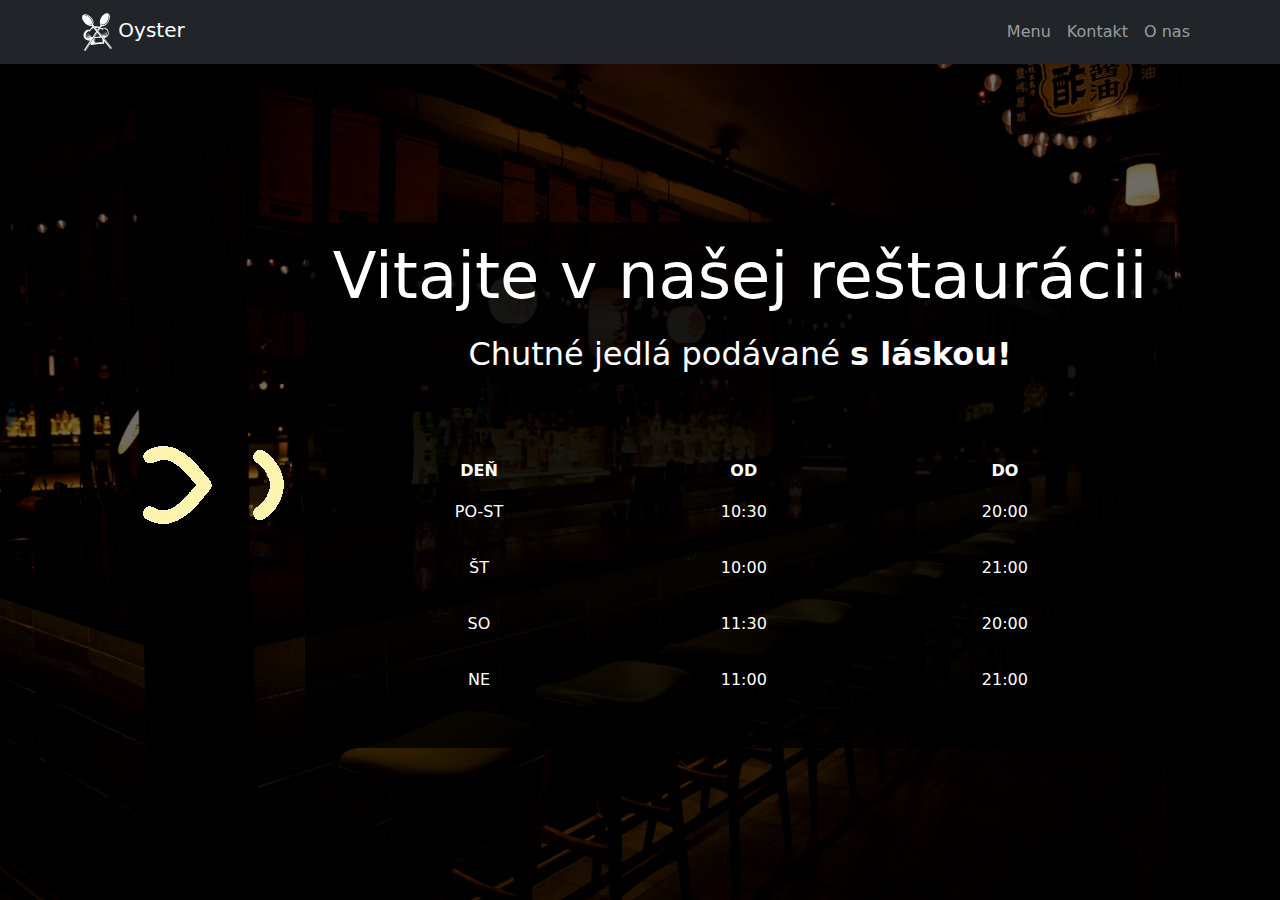
<file: index.html>
<!DOCTYPE html>
<html lang="sk">

<head>
  <meta charset="UTF-8">
  <meta name="description" content="Reštaurácia">
  <meta name="keywords" content="Jedlo, smotana, syr">
  <meta name="author" content="Daria Volynchikova">
  <meta name="viewport" content="width=device-width, initial-scale=1.0">
  <title>Oyster</title>
  <link href="https://cdn.jsdelivr.net/npm/bootstrap@5.3.0/dist/css/bootstrap.min.css" rel="stylesheet">
  <link rel="stylesheet" href="css/style_main.css">
  <link rel="icon" href="img/logo_white.svg" type="image/x-icon">
</head>
<body>

  <!-- Preload (kreatívny bod?) -->
  <div id="preloader">
    <img src="img/preloader.gif" alt="Loading...">
  </div>
  <!--  -->

  <!--  -->
  <!-- Navigácia (4b) -->
  <!--  -->
    <!-- Navigácia s minimálne 3 stránkami (Napr. Domov, O nás, Blog, Galéria, Kontakt,..) -->
    <!-- Na mobiloch hamburger navigácia -->
    <!-- Logo v navigácii -->
    <!-- Navigácia viditeľná počas scrollovania   -->
  <!--  -->
  <nav class="navbar navbar-expand-lg navbar-dark bg-dark fixed-top">
    <div class="container">
      <a class="navbar-brand d-none d-lg-block" href="index.html">
        <img src="img/logo_white.svg" alt="Logo" width="30" height="30" class="img-fluid">
        Oyster
      </a>
      <a class="navbar-brand d-lg-none" href="index.html">
        <img src="img/logo_white.svg" alt="Logo" width="30" height="30" class="d-inline-block align-text-top me-2">
      </a>
      <button class="navbar-toggler" type="button" data-bs-toggle="collapse" data-bs-target="#navbarNav" aria-controls="navbarNav" aria-expanded="false" aria-label="Toggle navigation">
        <span class="navbar-toggler-icon"></span>
      </button>
      <div class="collapse navbar-collapse" id="navbarNav">
        <ul class="navbar-nav ms-auto">
          <li class="nav-item">
            <a class="nav-link" href="menu.html">Menu</a>
          </li>
          <li class="nav-item">
            <a class="nav-link" href="contacts.html">Kontakt</a>
          </li>
          <li class="nav-item">
            <a class="nav-link" href="about-us.html">O nas</a>
          </li>
        </ul>
      </div>
    </div>
  </nav>
  <!--  -->

  <!-- Content -->
  <div class="main-content text-center">
    <div class="container">

      <!--  -->
      <!-- Rôzne nadpisy (1b) -->
      <!-- Formátovanie (1b) -->
      <!--  -->
      <h1 class="main-heading">Vitajte v našej reštaurácii</h1>
      <h2 class="sub-heading">Chutné jedlá podávané <strong>s láskou!</strong></h2>
      <!--  -->

    </div>

    <div class="hodiny p-4">

      <!--  -->
      <!-- Tabuľka (1b)  -->
      <!--  -->
      <table>
        <thead>
          <tr>
            <th>DEŇ</th>
            <th>OD</th>
            <th>DO</th>
          </tr>
        </thead>
        <tbody>
          <tr>
            <td>PO-ST</td>
            <td>10:30</td>
            <td>20:00</td>
          </tr>
          <tr>
            <td>ŠT</td>
            <td>10:00</td>
            <td>21:00</td>
          </tr>
          <tr>
            <td>SO</td>
            <td>11:30</td>
            <td>20:00</td>
          </tr>
          <tr>
            <td>NE</td>
            <td>11:00</td>
            <td>21:00</td>
          </tr>
        </tbody>
      </table>
      <!--  -->

    </div>
  </div>

  <!-- (nie je tu Footer, pretože nezapadá do štýlu hlavnej stránky,
  nie preto, že by som ho zabudla zahrnúť alebo nevedela, ako to urobiť) -->

  <!-- Odkazy na scripty -->
  <script src="js/script.js"></script>
  <script src="https://cdn.jsdelivr.net/npm/bootstrap@5.3.0/dist/js/bootstrap.bundle.min.js"></script>
  <!--  -->

</body>
</html>
</file>
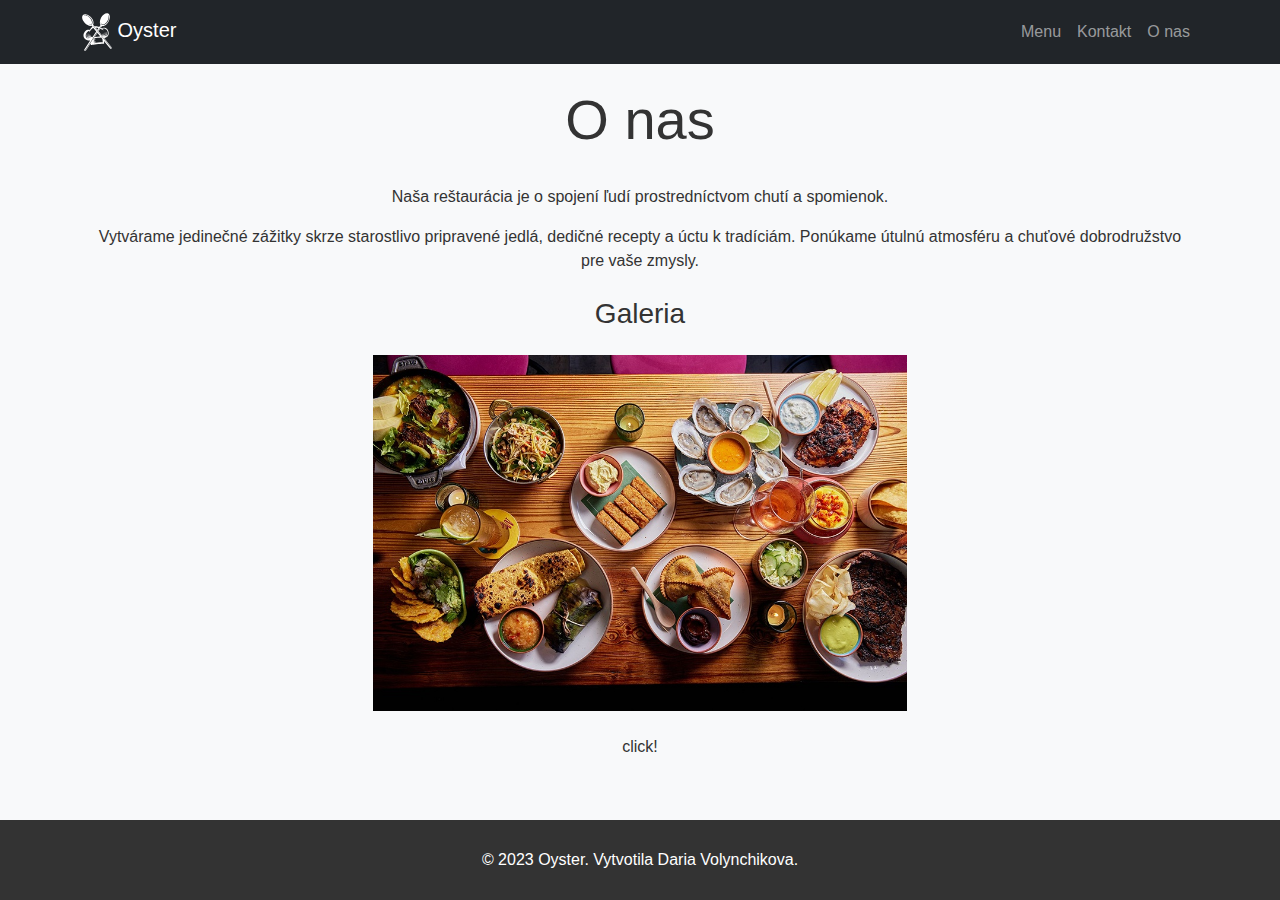
<file: about-us.html>
<!DOCTYPE html>
<html lang="sk">
<head>
  <meta charset="UTF-8">
  <meta name="viewport" content="width=device-width, initial-scale=1.0">
  <title>O nas</title>
  <link href="https://cdn.jsdelivr.net/npm/bootstrap@5.3.0/dist/css/bootstrap.min.css" rel="stylesheet">
  <link rel="stylesheet" href="css/style.css">
</head>
<body>
  <!-- Nav Bar -->
  <nav class="navbar navbar-expand-lg navbar-dark bg-dark fixed-top">
    <div class="container">
      <a class="navbar-brand d-none d-lg-block" href="index.html">
        <img src="img/logo_white.svg" width="30" height="30" class="img-fluid">
        Oyster
      </a>

      <a class="navbar-brand d-lg-none" href="index.html">
        <img src="img/logo_white.svg" width="30" height="30" class="d-inline-block align-text-top me-2">
      </a>
      <button class="navbar-toggler" type="button" data-bs-toggle="collapse" data-bs-target="#navbarNav" aria-controls="navbarNav" aria-expanded="false" aria-label="Toggle navigation">
        <span class="navbar-toggler-icon"></span>
      </button>
      <div class="collapse navbar-collapse" id="navbarNav">
        <ul class="navbar-nav ms-auto">
          <li class="nav-item">
            <a class="nav-link" href="menu.html">Menu</a>
          </li>
          <li class="nav-item">
            <a class="nav-link" href="contacts.html">Kontakt</a>
          </li>
          <li class="nav-item">
            <a class="nav-link" href="about-us.html">O nas</a>
          </li>
        </ul>
      </div>
    </div>
  </nav>

  <!-- O nas -->
  <div class="container o-nas pt-3 text-center">
    <h1 class="display-4 text-center mb-4">O nas</h1>
    
      <div class="container p-2">
        <p>Naša reštaurácia je o spojení ľudí prostredníctvom chutí a spomienok.</p>
        <p> Vytvárame jedinečné zážitky skrze starostlivo pripravené jedlá, dedičné recepty a úctu k tradíciám. Ponúkame útulnú atmosféru a chuťové dobrodružstvo pre vaše zmysly.</p>
      </div>

    <!-- phtotos -->
    <div class="container">
      <h3 class="text-center mb-4">Galeria</h3>
      <div class="photo-gallery row justify-content-center">
        <!-- slide show 3 photos -->
        <div class="col-lg-6 text-center d-flex justify-content-center">
          <img class="mySlides m-0" src="img/food1.jpg" onclick="plusSlides(1)" class="hover-shadow">
          <img class="mySlides m-0" src="img/food2.jpg" onclick="plusSlides(1)" class="hover-shadow">
          <img class="mySlides m-0" src="img/food3.jpg" onclick="plusSlides(1)" class="hover-shadow">
        </div>
      </div>
      <p class="text-center my-4">click!</p>
    </div>
  </div>
  
  <!-- Footer -->
  <footer>
    <div class="container">
      <div class="footer-text">&copy; 2023 Oyster. Vytvotila Daria Volynchikova.</div>
    </div>
  </footer>
  <!-- Scripts -->
  <script src="js/script.js"></script>
  <script src="https://cdn.jsdelivr.net/npm/bootstrap@5.3.0/dist/js/bootstrap.bundle.min.js"></script>
</body>
</html>
</file>
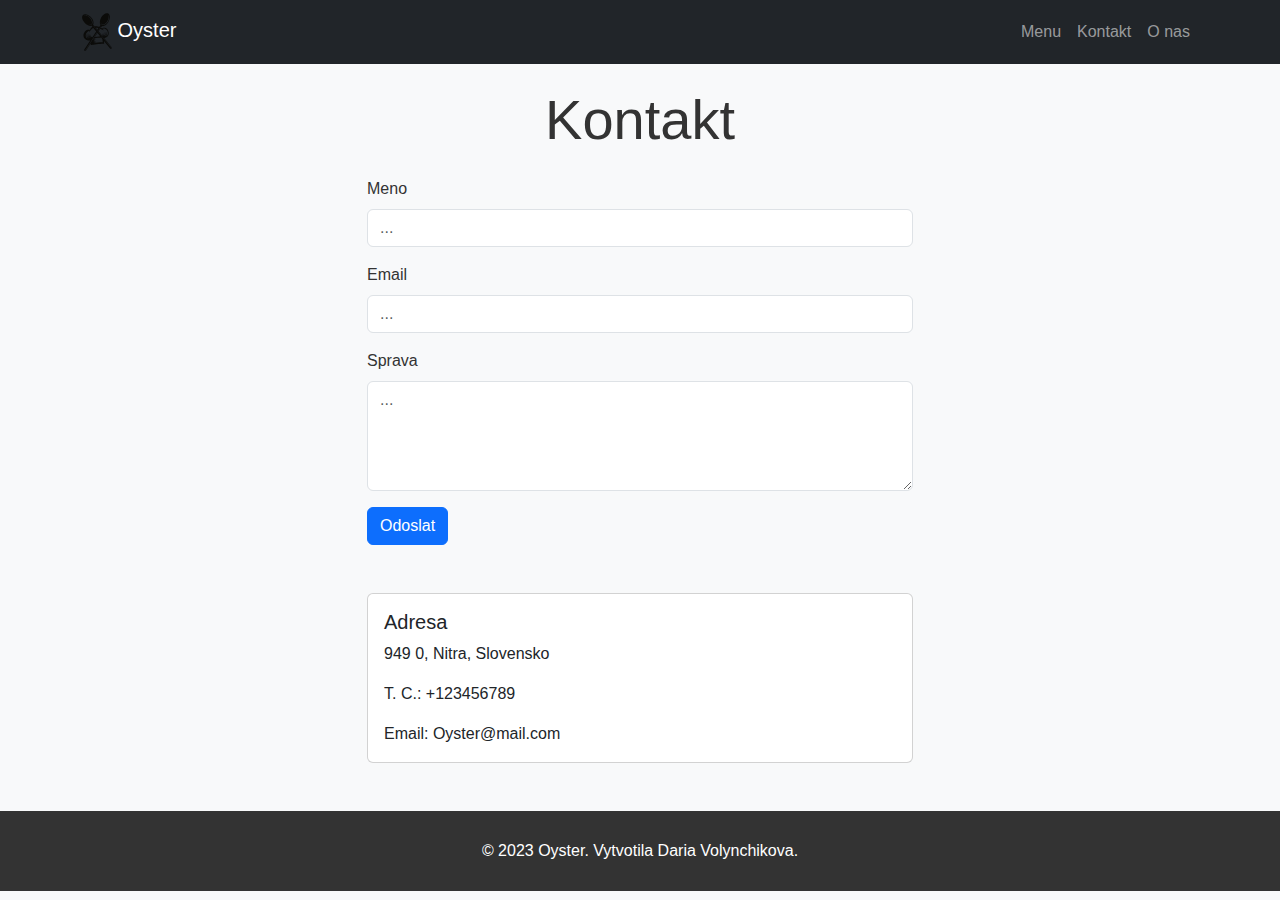
<file: contacts.html>
<!DOCTYPE html>
<html lang="sk">
<head>
  <meta charset="UTF-8">
  <meta name="viewport" content="width=device-width, initial-scale=1.0">
  <title>Kontakt</title>
  <link href="https://cdn.jsdelivr.net/npm/bootstrap@5.3.0/dist/css/bootstrap.min.css" rel="stylesheet">
  <link rel="stylesheet" href="css/style.css">
</head>
<body>
  <!-- Nav Bar -->
  <nav class="navbar navbar-expand-lg navbar-dark bg-dark fixed-top">
    <div class="container">
      <a class="navbar-brand d-none d-lg-block" href="index.html">
        <img src="img/logo.svg" alt="Logo" width="30" height="30" class="img-fluid">
        Oyster
      </a>

      <a class="navbar-brand d-lg-none" href="index.html">
        <img src="img/logo.svg" alt="Logo" width="30" height="30" class="d-inline-block align-text-top me-2">
      </a>
      <button class="navbar-toggler" type="button" data-bs-toggle="collapse" data-bs-target="#navbarNav" aria-controls="navbarNav" aria-expanded="false" aria-label="Toggle navigation">
        <span class="navbar-toggler-icon"></span>
      </button>
      <div class="collapse navbar-collapse" id="navbarNav">
        <ul class="navbar-nav ms-auto">
          <li class="nav-item">
            <a class="nav-link" href="menu.html">Menu</a>
          </li>
          <li class="nav-item">
            <a class="nav-link" href="contacts.html">Kontakt</a>
          </li>
          <li class="nav-item">
            <a class="nav-link" href="about-us.html">O nas</a>
          </li>
        </ul>
      </div>
    </div>
  </nav>

  <!-- Contact  -->
  <div class="container pt-3">
    <h1 class="display-4 text-center mb-4">Kontakt</h1>

    <!-- Forms -->
    <div class="row">
      <div class="col-md-6 offset-md-3">
        <form>
          <div class="mb-3">
            <label for="name" class="form-label">Meno</label>
            <input type="text" class="form-control" id="name" placeholder="..." required>
          </div>
          <div class="mb-3">
            <label for="email" class="form-label">Email</label>
            <input type="email" class="form-control" id="email" placeholder="..." required>
          </div>
          <div class="mb-3">
            <label for="message" class="form-label">Sprava</label>
            <textarea class="form-control" id="message" rows="4" placeholder="..." required></textarea>
          </div>
          <button type="submit" class="btn btn-primary">Odoslat</button>
        </form>
      </div>
    </div>

    <!-- Address -->
    <div class="row my-5">
      <div class="col-md-6 offset-md-3">
        <div class="card">
          <div class="card-body">
            <h5 class="card-title">Adresa</h5>
            <p class="card-text">949 0, Nitra, Slovensko</p>
            <p class="card-text">T. C.: +123456789</p>
            <p class="card-text">Email: Oyster@mail.com</p>
          </div>
        </div>
      </div>
    </div>
  </div>

  <!-- Footer -->
  <footer>
    <div class="container">
      <div class="footer-text">&copy; 2023 Oyster. Vytvotila Daria Volynchikova.</div>
    </div>
  </footer>

  <script src="https://cdn.jsdelivr.net/npm/bootstrap@5.3.0/dist/js/bootstrap.bundle.min.js"></script>
</body>
</html>
</file>
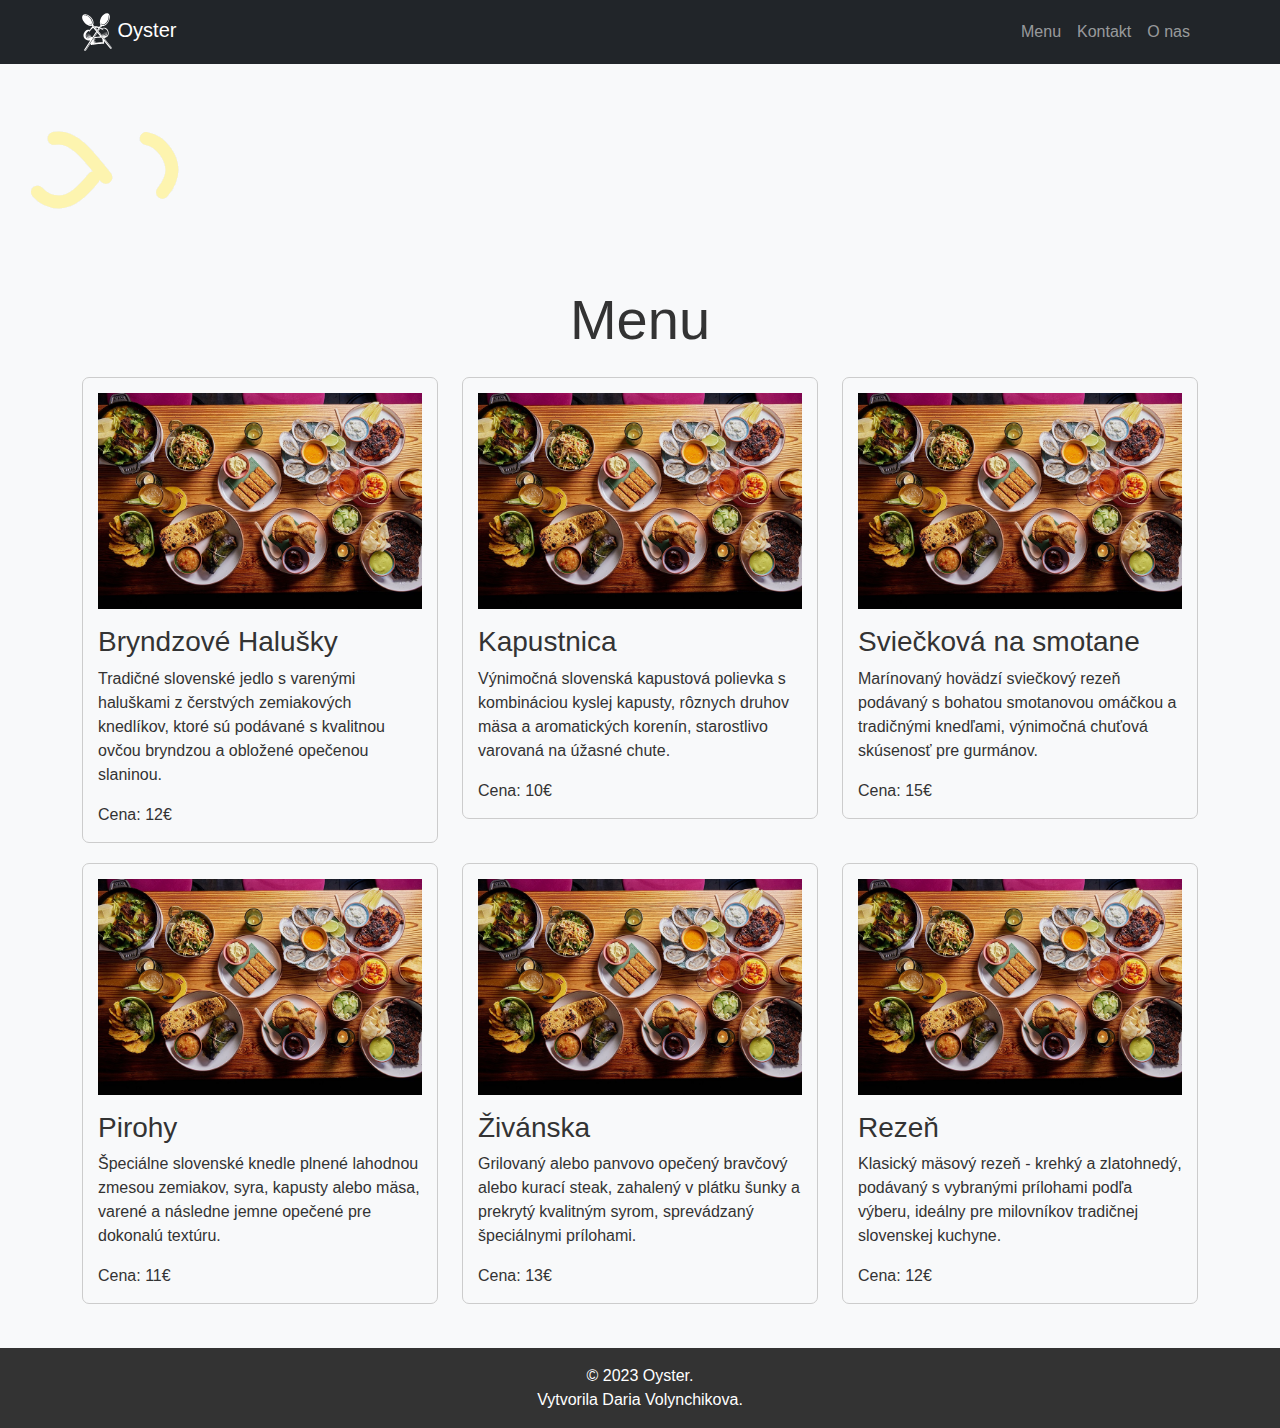
<file: menu.html>
<!DOCTYPE html>
<html lang="sk">

<head>
  <meta charset="UTF-8">
  <meta name="description" content="Reštaurácia">
  <meta name="keywords" content="Jedlo, smotana, syr">
  <meta name="author" content="Daria Volynchikova">
  <meta name="viewport" content="width=device-width, initial-scale=1.0">
  <title>Menu</title>
  <link href="https://cdn.jsdelivr.net/npm/bootstrap@5.3.0/dist/css/bootstrap.min.css" rel="stylesheet">
  <link rel="stylesheet" href="css/style.css">
</head>

<body>

  <!-- Preload (kreatívny bod?) -->
  <div id="preloader">
    <img src="img/preloader.gif" alt="Loading...">
  </div>
  <!--  -->

  <!--  -->
  <!-- Navigácia (4b) -->
  <!--  -->
    <!-- Navigácia s minimálne 3 stránkami (Napr. Domov, O nás, Blog, Galéria, Kontakt,..) -->
    <!-- Na mobiloch hamburger navigácia -->
    <!-- Logo v navigácii -->
    <!-- Navigácia viditeľná počas scrollovania   -->
  <!--  -->
  <nav class="navbar navbar-expand-lg navbar-dark bg-dark fixed-top">
    <div class="container">
      <a class="navbar-brand d-none d-lg-block" href="index.html">
        <img src="img/logo_white.svg" alt="Logo" width="30" height="30" class="img-fluid">
        Oyster
      </a>
      <a class="navbar-brand d-lg-none" href="index.html">
        <img src="img/logo_white.svg" alt="Logo" width="30" height="30" class="d-inline-block align-text-top me-2">
      </a>
      <button class="navbar-toggler" type="button" data-bs-toggle="collapse" data-bs-target="#navbarNav" aria-controls="navbarNav" aria-expanded="false" aria-label="Toggle navigation">
        <span class="navbar-toggler-icon"></span>
      </button>
      <div class="collapse navbar-collapse" id="navbarNav">
        <ul class="navbar-nav ms-auto">
          <li class="nav-item">
            <a class="nav-link" href="menu.html">Menu</a>
          </li>
          <li class="nav-item">
            <a class="nav-link" href="contacts.html">Kontakt</a>
          </li>
          <li class="nav-item">
            <a class="nav-link" href="about-us.html">O nas</a>
          </li>
        </ul>
      </div>
    </div>
  </nav>
  <!--  -->

  <!-- Menu -->
  <div class="container menu pt-3 mb-4">
    <h1 class="display-4 text-center mb-4">Menu</h1>
    <div class="row">
      <div class="col-md-6 col-lg-4">
        <div class="food-item">
          <img src="img/food1.jpg" alt="Bryndzové Halušky" class="img-fluid mb-3" onclick="toggleText('bryndzove-halusky')">
          <h3>Bryndzové Halušky</h3>
          <p>Tradičné slovenské jedlo s varenými haluškami z čerstvých zemiakových knedlíkov, ktoré sú podávané s kvalitnou ovčou bryndzou a obložené opečenou slaninou.</p>
          <p class="m-0">Cena: 12€</p>
          <!--  -->
          <!-- Akordeón (1b) -->
          <!--  -->
          <div id="bryndzove-halusky" style="display: none;">
            <br>
            <p>Ingredients:</p>
            <!--  -->
            <!-- Zoznam (1b) -->
            <!--  -->
            <ul>
              <li>zemiakové knedlíky</li>
              <li>ovčia bryndza</li>
              <li>slanina</li>
            </ul>
            <!--  -->
          </div>
        </div>
      </div>
      <div class="col-md-6 col-lg-4">
        <div class="food-item">
          <img src="img/food1.jpg" alt="Kapustnica" class="img-fluid mb-3" onclick="toggleText('kapustnica')">
          <h3>Kapustnica</h3>
          <p>Výnimočná slovenská kapustová polievka s kombináciou kyslej kapusty, rôznych druhov mäsa a aromatických korenín, starostlivo varovaná na úžasné chute.</p>
          <p class="m-0">Cena: 10€</p>
          <div id="kapustnica" style="display: none;">
            <br>
            <p>Ingridients:</p>
            <ul>
              <li>kyslá kapusta</li>
              <li>mäso</li>
              <li>korenie</li>
            </ul>
          </div>
        </div>
      </div>
      <div class="col-md-6 col-lg-4">
        <div class="food-item">
          <img src="img/food1.jpg" alt="Sviečková na smotane" class="img-fluid mb-3" onclick="toggleText('svieckova-na-smotane')">
          <h3>Sviečková na smotane</h3>
          <p>Marínovaný hovädzí sviečkový rezeň podávaný s bohatou smotanovou omáčkou a tradičnými knedľami, výnimočná chuťová skúsenosť pre gurmánov.</p>
          <p class="m-0">Cena: 15€</p>
          <div id="svieckova-na-smotane" style="display: none">
            <br>
            <p>Ingridients:</p>
            <ul>
              <li>hovädzí rezeň</li>
              <li>smotana</li>
              <li>knedle</li>
            </ul>
          </div>
        </div>
      </div>
      <div class="col-md-6 col-lg-4">
        <div class="food-item">
          <img src="img/food1.jpg" alt="Pirohy" class="img-fluid mb-3" onclick="toggleText('pirohy')">
          <h3>Pirohy</h3>
          <p>Špeciálne slovenské knedle plnené lahodnou zmesou zemiakov, syra, kapusty alebo mäsa, varené a následne jemne opečené pre dokonalú textúru.</p>
          <p class="m-0">Cena: 11€</p>
          <div id="pirohy" style="display: none;">
            <br>
            <p>Ingridients:</p>
            <ul>
              <li>zemiakové knedle</li>
              <li>syr</li>
              <li>kapusta</li>
              <li>mäso</li>
            </ul>
          </div>
        </div>
      </div>
      <div class="col-md-6 col-lg-4">
        <div class="food-item">
          <img src="img/food1.jpg" alt="Živánska" class="img-fluid mb-3" onclick="toggleText('zivanska')">
          <h3>Živánska</h3>
          <p>Grilovaný alebo panvovo opečený bravčový alebo kurací steak, zahalený v plátku šunky a prekrytý kvalitným syrom, sprevádzaný špeciálnymi prílohami.</p>
          <p class="m-0">Cena: 13€</p>
          <div id="zivanska" style="display: none;">
            <br>
            <p>Ingridients:</p>
            <ul>
              <li>bravčový alebo kurací steak</li>
              <li>šunka</li>
              <li>syr</li>
            </ul>
          </div>
        </div>
      </div>
      <div class="col-md-6 col-lg-4">
        <div class="food-item">
          <img src="img/food1.jpg" alt="Rezeň" class="img-fluid mb-3" onclick="toggleText('rezen')">
          <h3>Rezeň</h3>
          <p>Klasický mäsový rezeň - krehký a zlatohnedý, podávaný s vybranými prílohami podľa výberu, ideálny pre milovníkov tradičnej slovenskej kuchyne.</p>
          <p class="m-0">Cena: 12€</p>
          <div id="rezen" style="display: none;">
            <br>
            <p>Ingridients:</p>
            <ul>
              <li>rezeň</li>
            </ul>
          </div>
        </div>
      </div>
    </div>
  </div>

  <!--  -->
  <!-- Footer (2b) -->
  <!--  -->
    <!-- Niekoľko stĺpcov s informáciami o stránke -->
    <!-- Copyright -->
  <!--  -->
  <footer>
    <div class="container">
      <div class="footer-text">&copy; 2023 Oyster.</div>
      <div class="footer-text">Vytvorila Daria Volynchikova.</div>
    </div>
  </footer>
  <!--  -->

  <!-- Odkazy na scripty -->
  <script src="js/script.js"></script>
  <script src="https://cdn.jsdelivr.net/npm/bootstrap@5.3.0/dist/js/bootstrap.bundle.min.js"></script>
  <!--  -->

</body>
</html>
</file>
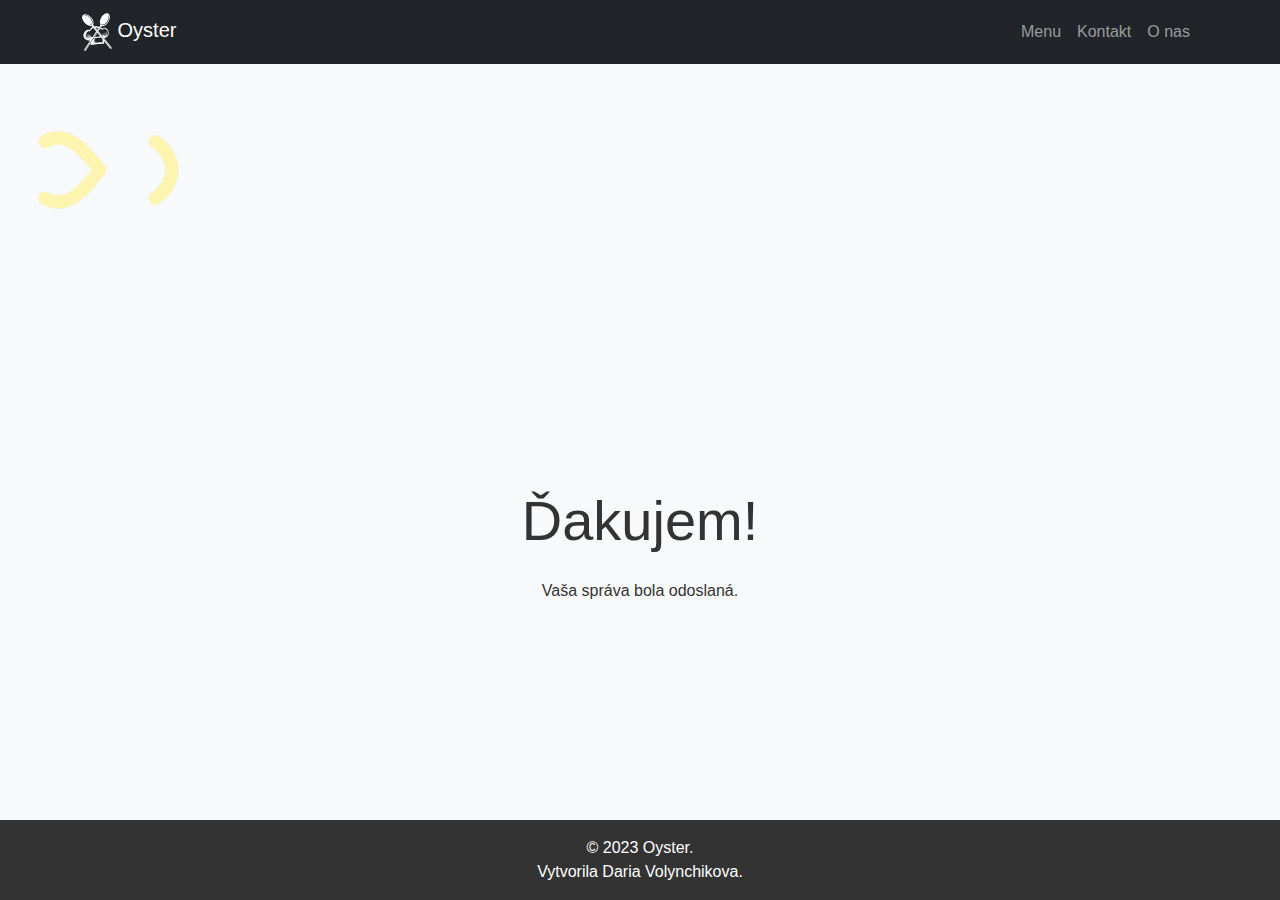
<file: thank.html>
<!DOCTYPE html>
<html lang="sk">

<head>
  <meta charset="UTF-8">
  <meta name="description" content="Reštaurácia">
  <meta name="keywords" content="Jedlo, smotana, syr">
  <meta name="author" content="Daria Volynchikova">
  <meta name="viewport" content="width=device-width, initial-scale=1.0">
  <title>Dakujem!</title>
  <link href="https://cdn.jsdelivr.net/npm/bootstrap@5.3.0/dist/css/bootstrap.min.css" rel="stylesheet">
  <link rel="stylesheet" href="css/style.css">
</head>

<body>

  <!-- Preload (kreatívny bod?) -->
  <div id="preloader">
    <img src="img/preloader.gif" alt="Loading...">
  </div>
  <!--  -->

  <!--  -->
  <!-- Navigácia (4b) -->
  <!--  -->
    <!-- Navigácia s minimálne 3 stránkami (Napr. Domov, O nás, Blog, Galéria, Kontakt,..) -->
    <!-- Na mobiloch hamburger navigácia -->
    <!-- Logo v navigácii -->
    <!-- Navigácia viditeľná počas scrollovania   -->
  <!--  -->
  <nav class="navbar navbar-expand-lg navbar-dark bg-dark fixed-top">
    <div class="container">
      <a class="navbar-brand d-none d-lg-block" href="index.html">
        <img src="img/logo_white.svg" alt="Logo" width="30" height="30" class="img-fluid">
        Oyster
      </a>
      <a class="navbar-brand d-lg-none" href="index.html">
        <img src="img/logo_white.svg" alt="Logo" width="30" height="30" class="d-inline-block align-text-top me-2">
      </a>
      <button class="navbar-toggler" type="button" data-bs-toggle="collapse" data-bs-target="#navbarNav" aria-controls="navbarNav" aria-expanded="false" aria-label="Toggle navigation">
        <span class="navbar-toggler-icon"></span>
      </button>
      <div class="collapse navbar-collapse" id="navbarNav">
        <ul class="navbar-nav ms-auto">
          <li class="nav-item">
            <a class="nav-link" href="menu.html">Menu</a>
          </li>
          <li class="nav-item">
            <a class="nav-link" href="contacts.html">Kontakt</a>
          </li>
          <li class="nav-item">
            <a class="nav-link" href="about-us.html">O nas</a>
          </li>
        </ul>
      </div>
    </div>
  </nav>
  <!--  -->

  <div class="container thank pt-3 d-flex justify-content-center align-items-center">
      <div class="text-center">
          <h1 class="display-4 mb-4">Ďakujem!</h1>
          <p>Vaša správa bola odoslaná.</p>
      </div>
  </div>

  <!--  -->
  <!-- Footer (2b) -->
  <!--  -->
    <!-- Niekoľko stĺpcov s informáciami o stránke -->
    <!-- Copyright -->
  <!--  -->
  <footer>
    <div class="container">
      <div class="footer-text">&copy; 2023 Oyster.</div>
      <div class="footer-text">Vytvorila Daria Volynchikova.</div>
    </div>
  </footer>
  <!--  -->

  <!-- Odkazy na scripty -->
  <script src="js/script.js"></script>
  <script src="https://cdn.jsdelivr.net/npm/bootstrap@5.3.0/dist/js/bootstrap.bundle.min.js"></script>
  <!--  -->

</body>
</html>
</file>
<file: css/style_main.css>
body {
    margin: 0;
    padding: 70px 0 0;
    color: white;
    display: flex;
    justify-content: center;
    align-items: center;
    height: 100vh;
    background-color: black;
    background-image: url('../img/background-image.jpg');
    background-size: cover;
    background-repeat: no-repeat;
    background-position: center;
    }
    table {
        width: 100%;
        border-collapse: collapse;
        margin-top: 20px;
    }
    
    tr, td {
        padding: 16px;

    }
    /* Responsive styles */
    @media (max-width: 768px) {
        table {
            width: 100%;
        }
    }
    .main-content {
    text-align: center;
    padding: 16px;
    background-color: rgba(0, 0, 0, 0.8)
    }
    .main-heading {
    font-size: 4rem;
    margin-bottom: 20px;
    }
    .sub-heading {
    font-size: 2rem;
    margin-bottom: 40px;
    }
</file>
<file: css/style.css>
body {
    display: flex;
    flex-direction: column;
    min-height: 100vh;
    padding-top: 70px;
    font-family: 'Roboto', sans-serif;
    font-size: 16px;
    line-height: 1.5;
    color: #333;
    background-color: #f8f9fa;
  }
  /* menu */
  .food-item {
    border: 1px solid #ccc;
    margin-bottom: 20px;
    border-radius: 7px;
    padding: 15px;
  }
  .food-item img {
    width: 100%;
    height: auto;
    object-fit: cover;
  }
  footer {
    flex-shrink: 0;
    left: 0;
    bottom: 0;
    /* width: 100%; */
    height: 80px;
    /* text on the center */
    display: flex;
    align-items: center;
    background-color: #333;
    color: white;
    text-align: center;
  }
  @media (max-width: 767px) {
    .food-item {
      padding: 20px;
    }
  }
  /* o nas */
  .about-section {
    padding: 50px 0;
    text-align: center;
  }

  .menu, .o-nas, .kontakt, .thank {
    flex: 1 0 auto;
  }

  .photo-gallery img {
    width: 100%;
    margin-bottom: 20px;
    transition: opacity 0.8s ease;
  }
  .photo-gallery img:hover {
    opacity: 0.7;
  }

  .mySlides:hover {
    cursor: pointer;
  }

  .hover-shadow {
    transition: box-shadow .2s;
  }
  .hover-shadow:hover {
    box-shadow: 0 4px 8px 0 rgba(0,0,0,0.2);
  }
</file>
